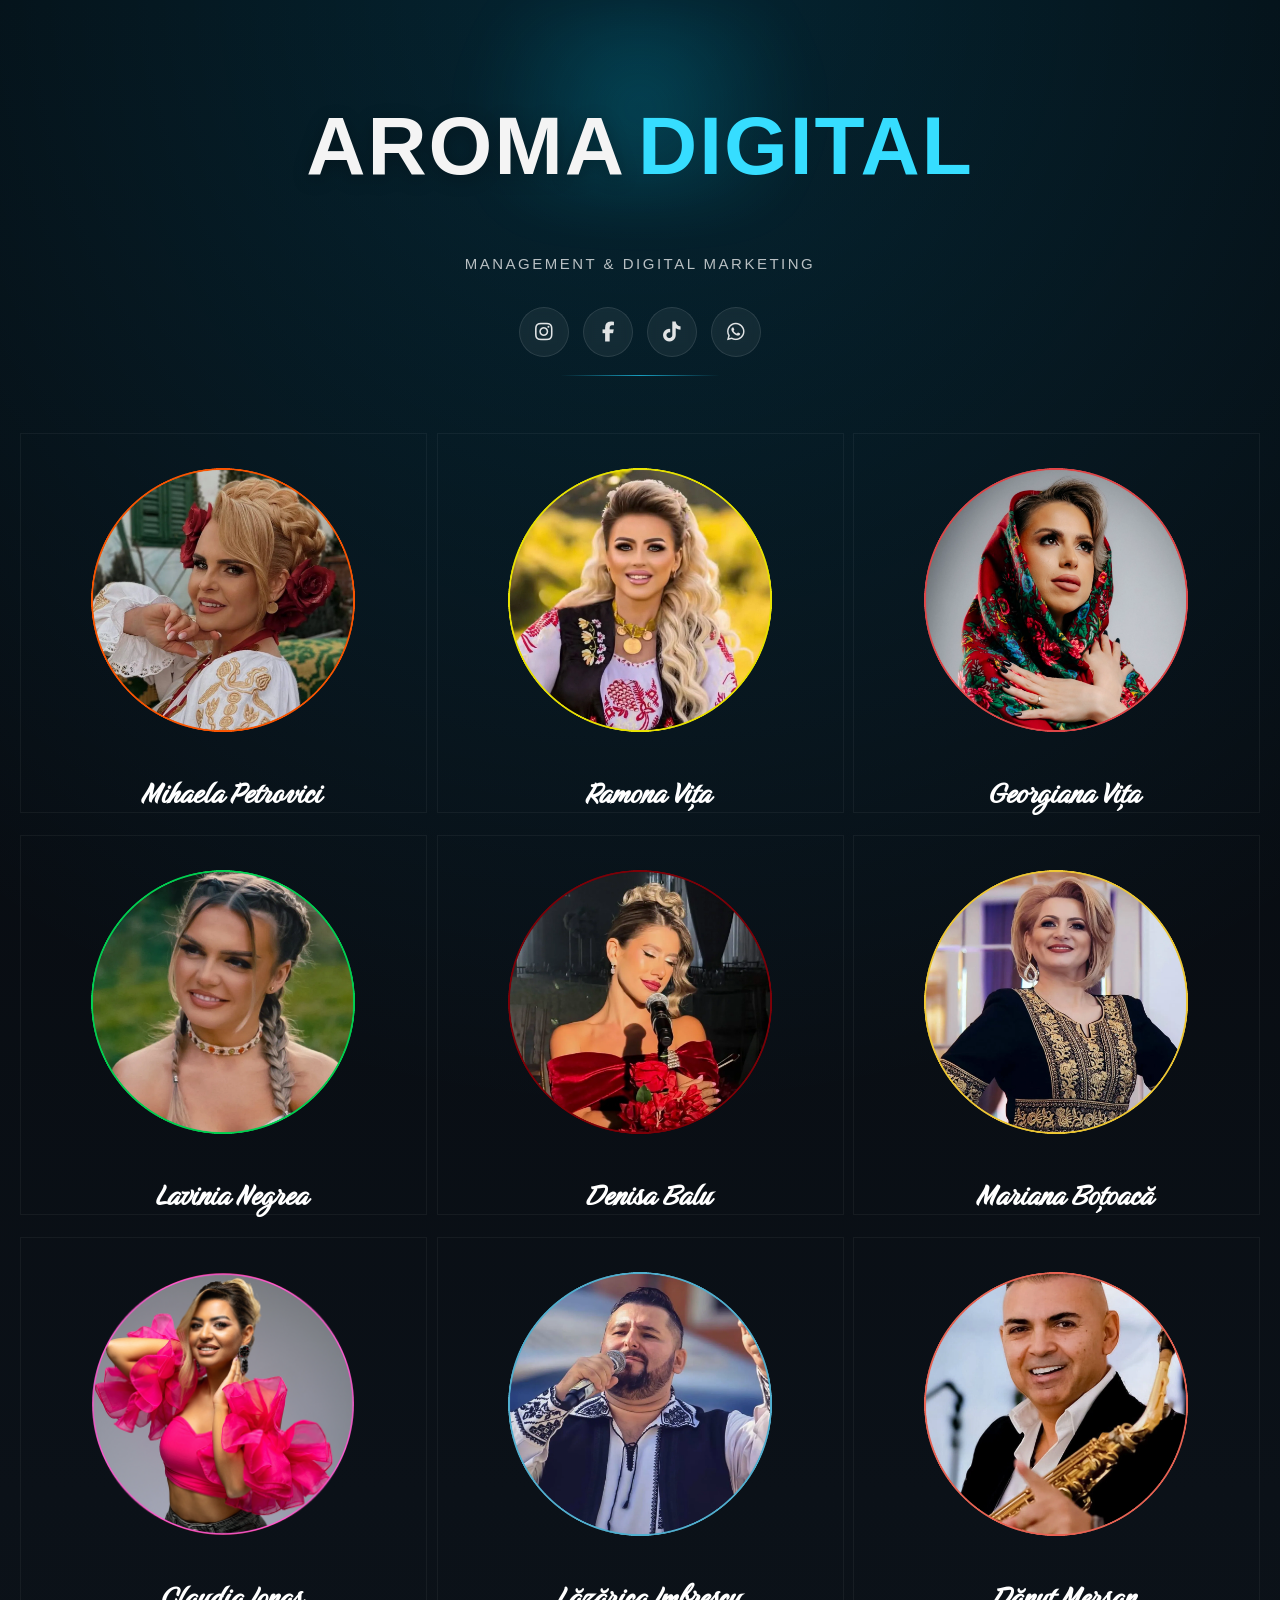
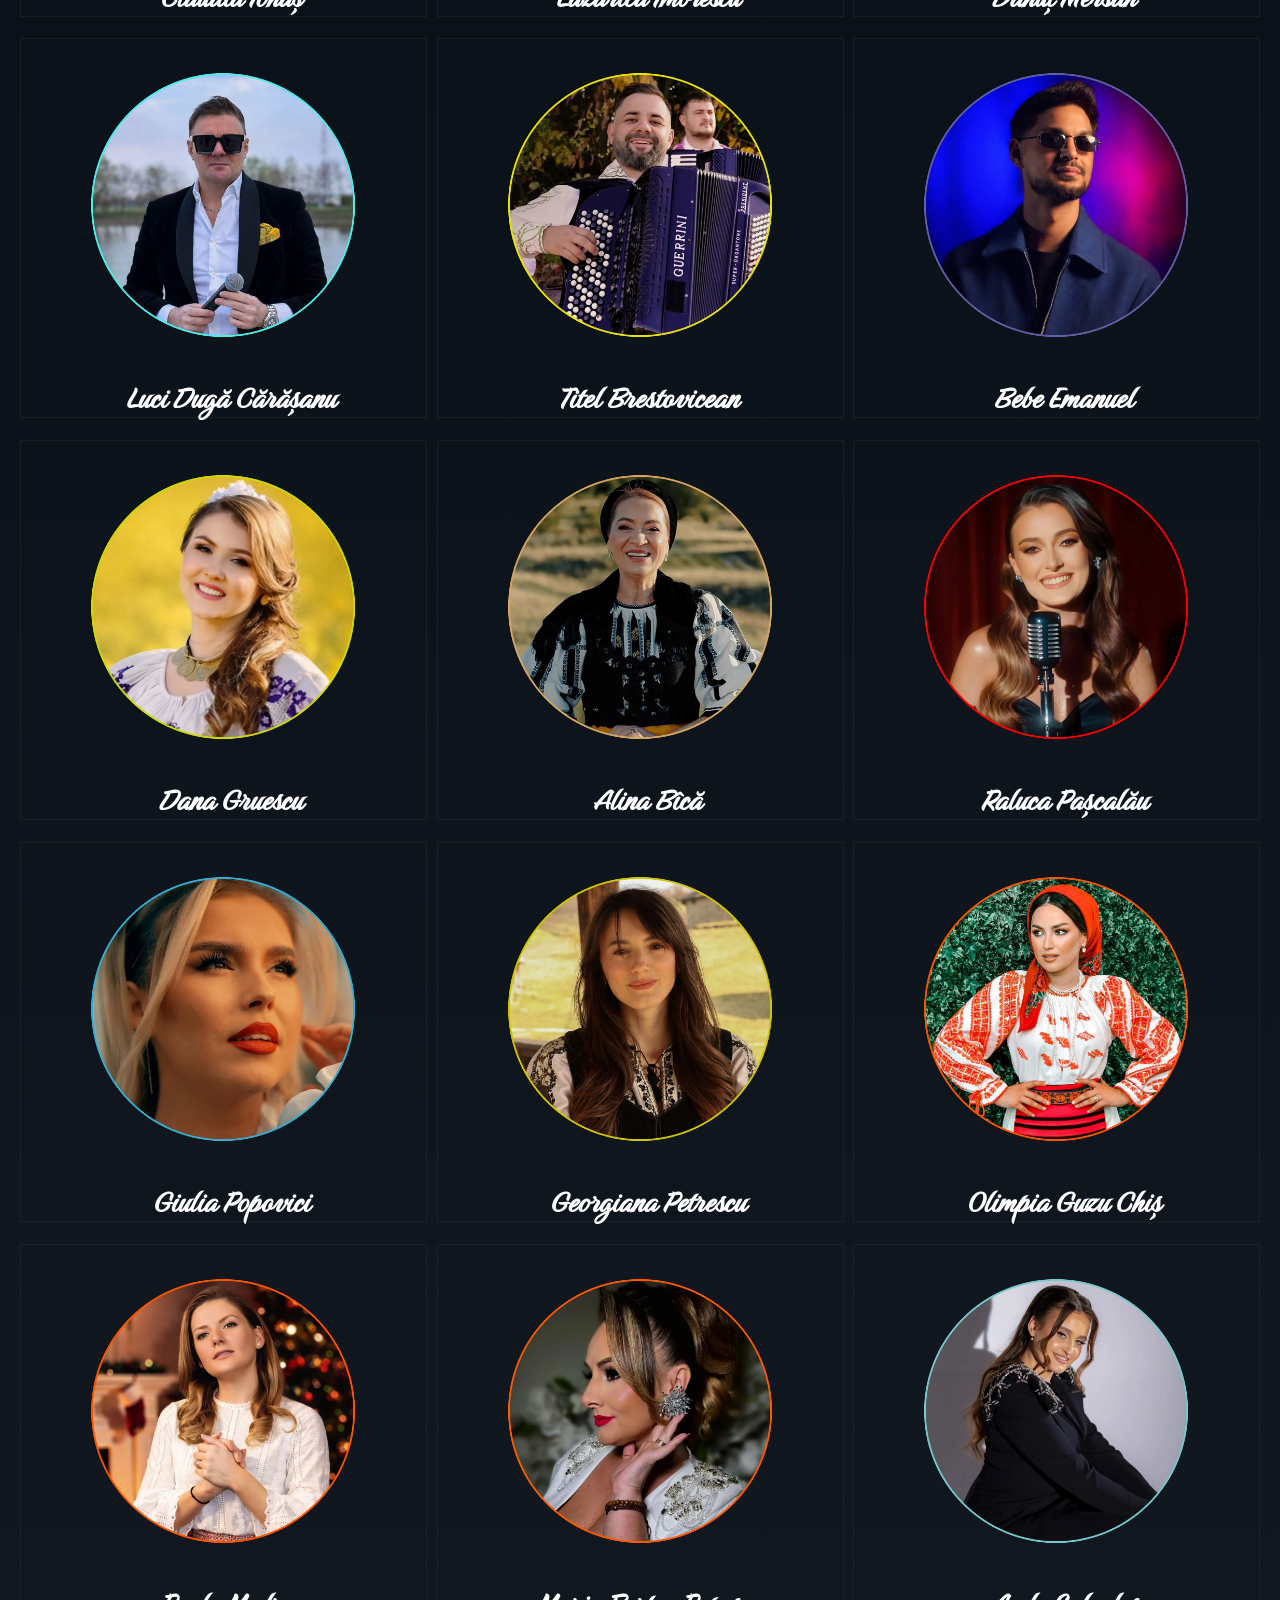
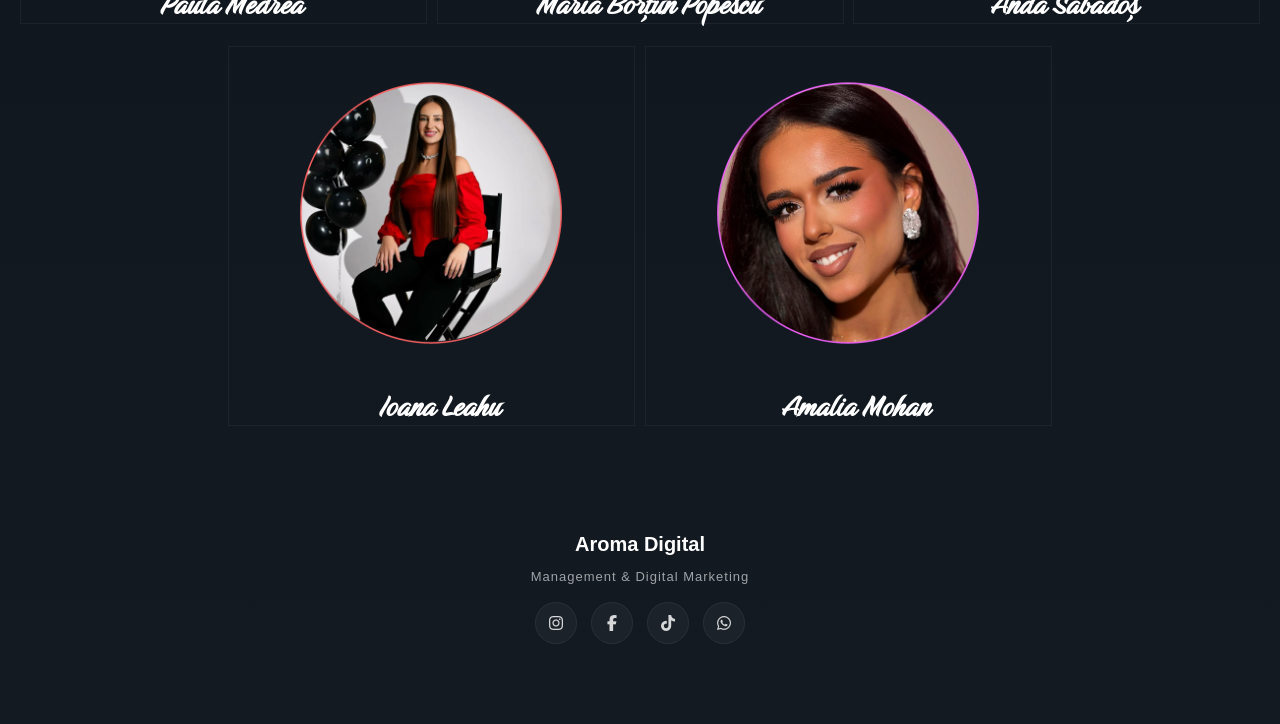
<file: index.html>
<!DOCTYPE html>
<html lang="ro">
<head>
  <meta charset="UTF-8" />
  <meta name="viewport" content="width=device-width, initial-scale=0.8" />
  <title>Aroma Digital</title>
  <link rel="icon" type="image/png" href="./artists/aroma_digital/icon_aroma.png">
  <link rel="apple-touch-icon" href="./artists/aroma_digital/icon_aroma.png">

  <meta property="og:type" content="website">
  <meta property="og:title" content="Aroma Digital">
  <meta property="og:description" content="Management & Digital Marketing">
  <meta property="og:url" content="https://pawsdigital.github.io/aromadigital/">
  <meta property="og:image" content="https://pawsdigital.github.io/aromadigital/artists/aroma_digital/aroma_share.png?v=2">
  <meta property="og:image:width" content="1200">
  <meta property="og:image:height" content="630">
  <meta property="og:image:alt" content="Aroma Digital - Management & Digital Marketing">

  <meta name="twitter:card" content="summary_large_image">
  <meta name="twitter:title" content="Aroma Digital">
  <meta name="twitter:description" content="Management & Digital Marketing">
  <meta name="twitter:image" content="https://pawsdigital.github.io/aromadigital/artists/aroma_digital/aroma_share.png?v=2">

  <link rel="stylesheet" href="./style.css" />
  <link rel="stylesheet" href="./assets/fontawesome/css/all.min.css">
</head>
<body>
  

  <div class="page-shell">

  <header class="hero">
  <h1 class="aroma-digital-title">
    <span class="aroma-digital-left">Aroma</span>
    <span class="aroma-digital-right">Digital</span>
  </h1>

  <p class="hero-subtitle">Management & Digital Marketing</p>

  <div class="hero-socials">
    <a href="https://www.instagram.com/aromadigital.ro/" target="_blank" rel="noopener noreferrer" aria-label="Instagram">
      <i class="fa-brands fa-instagram"></i>
    </a>

    <a href="https://www.facebook.com/profile.php?id=61582865013667" target="_blank" rel="noopener noreferrer" aria-label="Facebook">
      <i class="fa-brands fa-facebook-f"></i>
    </a>

    <a href="https://www.tiktok.com/@aroma.digital/" target="_blank" rel="noopener noreferrer" aria-label="TikTok">
      <i class="fa-brands fa-tiktok"></i>
    </a>

    <a href="https://wa.me/40758135436" target="_blank" rel="noopener noreferrer" aria-label="WhatsApp">
      <i class="fa-brands fa-whatsapp"></i>
    </a>
  </div>

  <div class="hero-divider"></div>
</header>


  <section class="artists-section">

     <!-- =========================
       Mihaela Petrovici
  ========================== -->

    <a href="https://tinyurl.com/MihaelaPetroviciYTsubscribe" class="artist-link" target="_blank" rel="noopener noreferrer">
      <div class="artist-card">
        <img
          src="artists/mihaela_petrovici/images/mihaela.webp"
          alt="Mihaela Petrovici"
          class="artist-image"
        />

        <div class="artist-overlay">
          <span>Mihaela Petrovici</span>
        </div>
      </div>
    </a>

     <!-- =========================
       Ramona Vița
  ========================== -->

    <a href="https://www.youtube.com/channel/UCO_UL0JupO5IaHmALKG07Dg/?sub_confirmation=1" class="artist-link" target="_blank" rel="noopener noreferrer">
  <div class="artist-card">
    <img
      src="artists/ramona_vita/images/ramona.webp"
      alt="Ramona Vița"
      class="artist-image"
    />
    <div class="artist-overlay">
      <span>Ramona Vița</span>
    </div>
  </div>
</a>

    <!-- =========================
       Georgiana Vița
  ========================== -->

    <a href="https://www.youtube.com/channel/UCoXt8Rqa-PtXmfaTBs-TdDQ?sub_confirmation=1" class="artist-link" target="_blank" rel="noopener noreferrer">
    <div class="artist-card">
      <img
        src="artists/georgiana_vita/images/georgiana_vita.webp"
        alt="Georgiana Vița"
        class="artist-image"
      />
      <div class="artist-overlay">
        <span>Georgiana Vița</span>
        </div>
  </div>
</a>

  <!-- =========================
       Lavinia Negrea
  ========================== -->

    <a href="https://www.youtube.com/channel/UC7222jVkJCi_hCpBJjAPSbw?sub_confirmation=1" class="artist-link" target="_blank" rel="noopener noreferrer">
    <div class="artist-card">
      <img
        src="artists/lavinia_negrea/images/lavinia.webp"
        alt="Lavinia Negrea"
        class="artist-image"
      />
      <div class="artist-overlay">
        <span>Lavinia Negrea</span>
        </div>
  </div>
</a>

        <!-- =========================
       Denisa Balu
  ========================== -->

    <a href="https://www.youtube.com/channel/UCGmpfpKMNAJPvCDKXY2Te0w?sub_confirmation=1" class="artist-link" target="_blank" rel="noopener noreferrer">
    <div class="artist-card">
      <img
        src="artists/denisa_balu/images/denisa.webp"
        alt="Denisa Balu"
        class="artist-image"
      />
      <div class="artist-overlay">
        <span>Denisa Balu</span>
        </div>
  </div>
</a>

  <!-- =========================
       Mariana Boțoacă
  ========================== -->

    <a href="https://www.youtube.com/channel/UCY9kLUcgoc_IAmVtIs8wQXg?sub_confirmation=1" class="artist-link" target="_blank" rel="noopener noreferrer">
    <div class="artist-card">
      <img
        src="artists/mariana_botoaca/images/mariana.webp"
        alt="Mariana Boțoacă"
        class="artist-image"
      />
      <div class="artist-overlay">
        <span>Mariana Boțoacă</span>
        </div>
  </div>
</a>

<!-- =========================
       Claudia Ionaș
  ========================== -->

    <a href="https://www.youtube.com/c/ClaudiaIonasOficial/?sub_confirmation=1" class="artist-link" target="_blank" rel="noopener noreferrer">
    <div class="artist-card">
      <img
        src="artists/claudia_ionas/images/claudia.webp"
        alt="Claudia Ionaș"
        class="artist-image"
      />
      <div class="artist-overlay">
        <span>Claudia Ionaș</span>
        </div>
  </div>
</a>

<!-- =========================
       Lăzărica Imbrescu
  ========================== -->

    <a href="https://www.youtube.com/channel/UCJafCIwOi_JfTTJ2t5sPBuw?sub_confirmation=1" class="artist-link" target="_blank" rel="noopener noreferrer">
    <div class="artist-card">
      <img
        src="artists/lazarica_imbrescu/images/lazarica.webp"
        alt="Lăzărica Imbrescu"
        class="artist-image"
      />
      <div class="artist-overlay">
        <span>Lăzărica Imbrescu</span>
        </div>
  </div>
</a>

<!-- =========================
       Dănuț Mersan
  ========================== -->

    <a href="https://www.youtube.com/channel/UCt5gOjujA1hnYEZoqZewN1A?sub_confirmation=1" class="artist-link" target="_blank" rel="noopener noreferrer">
    <div class="artist-card">
      <img
        src="artists/danut_mersan/images/danut.webp"
        alt="Dănuț Mersan"
        class="artist-image"
      />
      <div class="artist-overlay">
        <span>Dănuț Mersan</span>
        </div>
  </div>
</a>


<!-- =========================
       Luci Dugă Cărășanu
  ========================== -->

    <a href="https://www.youtube.com/channel/UCPxYvSSdgf9yeSThmJRqrKw?sub_confirmation=1" class="artist-link" target="_blank" rel="noopener noreferrer">
    <div class="artist-card">
      <img
        src="artists/luci_duga/images/luci.webp"
        alt="Luci Dugă Cărășanu"
        class="artist-image"
      />
      <div class="artist-overlay">
        <span>Luci Dugă Cărășanu</span>
        </div>
  </div>
</a>

<!-- =========================
       Titel Brestovicean
  ========================== -->

    <a href="https://www.youtube.com/channel/UC_xnXFfJTEjQUClE5MXVPqg?sub_confirmation=1" class="artist-link" target="_blank" rel="noopener noreferrer">
    <div class="artist-card">
      <img
        src="artists/titel_brestoviean/images/titel.webp"
        alt="Titel Brestovicean"
        class="artist-image"
      />
      <div class="artist-overlay">
        <span>Titel Brestovicean</span>
        </div>
  </div>
</a>


<!-- =========================
       Bebe Emanuel
  ========================== -->

    <a href="https://www.youtube.com/channel/UCITkn76gQzHQaNzY9hCZDdw?sub_confirmation=1" class="artist-link" target="_blank" rel="noopener noreferrer">
    <div class="artist-card">
      <img
        src="artists/bebe_emanuel/images/bebe.webp"
        alt="Bebe Emanuel"
        class="artist-image"
      />
      <div class="artist-overlay">
        <span>Bebe Emanuel</span>
        </div>
  </div>
</a>

<!-- =========================
       Dana Gruescu
  ========================== -->

    <a href="https://www.youtube.com/channel/UC_xnXFfJTEjQUClE5MXVPqg?sub_confirmation=1" class="artist-link" target="_blank" rel="noopener noreferrer">
    <div class="artist-card">
      <img
        src="artists/dana_gruescu/images/dana.webp"
        alt="Dana Gruescu"
        class="artist-image"
      />
      <div class="artist-overlay">
        <span>Dana Gruescu</span>
        </div>
  </div>
</a>

<!-- =========================
       Alina Bîcă
  ========================== -->

    <a href="https://www.youtube.com/channel/UCc_FaA2uLnueZ8mYhQp6k5Q?sub_confirmation=1" class="artist-link" target="_blank" rel="noopener noreferrer">
    <div class="artist-card">
      <img
        src="artists/alina_bica/images/alina.webp"
        alt="Alina Bîcă"
        class="artist-image"
      />
      <div class="artist-overlay">
        <span>Alina Bîcă</span>
        </div>
  </div>
</a>

<!-- =========================
       Raluca Pașcalău
  ========================== -->

    <a href="https://www.youtube.com/channel/UCmHQn3CGQPyAVzzy3Q424Tg?sub_confirmation=1" class="artist-link" target="_blank" rel="noopener noreferrer">
    <div class="artist-card">
      <img
        src="artists/raluca_pascalau/images/raluca.webp"
        alt="Raluca Pașcalău"
        class="artist-image"
      />
      <div class="artist-overlay">
        <span>Raluca Pașcalău</span>
        </div>
  </div>
</a>

<!-- =========================
       Giulia Popovici
  ========================== -->

    <a href="https://www.youtube.com/channel/UCXLVYh_5xHQX-RlNB9tvXpA?sub_confirmation=1" class="artist-link" target="_blank" rel="noopener noreferrer">
    <div class="artist-card">
      <img
        src="artists/giulia_popovici/images/giulia.webp"
        alt="Giulia Popovici"
        class="artist-image"
      />
      <div class="artist-overlay">
        <span>Giulia Popovici</span>
        </div>
  </div>
</a>

<!-- =========================
       Georgiana Petrescu
  ========================== -->

    <a href="https://www.youtube.com/channel/UCRIu2_3p8lv3DHoY8KzW5lQ?sub_confirmation=1" class="artist-link" target="_blank" rel="noopener noreferrer">
    <div class="artist-card">
      <img
        src="artists/georgiana_petrescu/images/georgiana.webp"
        alt="Georgiana Petrescu"
        class="artist-image"
      />
      <div class="artist-overlay">
        <span>Georgiana Petrescu</span>
        </div>
  </div>
</a>

<!-- =========================
       Olimpia Guzu Chiș
  ========================== -->

    <a href="https://www.youtube.com/channel/UC5olukOjWEYDQv3s6iCguSw?sub_confirmation=1" class="artist-link" target="_blank" rel="noopener noreferrer">
    <div class="artist-card">
      <img
        src="artists/olimpia/images/olimpia.webp"
        alt="Olimpia Guzu Chiș"
        class="artist-image"
      />
      <div class="artist-overlay">
        <span>Olimpia Guzu Chiș</span>
        </div>
  </div>
</a>

<!-- =========================
       Paula Medrea
  ========================== -->

    <a href="https://www.youtube.com/channel/UCQXJdPOu9gFrGu9cKsMNJpw?sub_confirmation=1" class="artist-link" target="_blank" rel="noopener noreferrer">
    <div class="artist-card">
      <img
        src="artists/paula_medrea/images/paula.webp"
        alt="Paula Medrea"
        class="artist-image"
      />
      <div class="artist-overlay">
        <span>Paula Medrea</span>
        </div>
  </div>
</a>

<!-- =========================
       Maria Borțun Popescu
  ========================== -->

    <a href="https://www.youtube.com/channel/UCyWUrfx1akEe4GvPuQxZWSw?sub_confirmation=1" class="artist-link" target="_blank" rel="noopener noreferrer">
    <div class="artist-card">
      <img
        src="artists/maria_bortun/images/maria.webp"
        alt="Maria Borțun Popescu"
        class="artist-image"
      />
      <div class="artist-overlay">
        <span>Maria Borțun Popescu</span>
        </div>
  </div>
</a>

<!-- =========================
       Anda Sabadoș
  ========================== -->

    <a href="https://www.youtube.com/channel/UCSm9eEBbelnqQ11T4o9GPcA?sub_confirmation=1" class="artist-link" target="_blank" rel="noopener noreferrer">
    <div class="artist-card">
      <img
        src="artists/anda_sabados/images/anda.webp"
        alt="Anda Sabadoș"
        class="artist-image"
      />
      <div class="artist-overlay">
        <span>Anda Sabadoș</span>
        </div>
  </div>
</a>

<!-- =========================
       Ioana Leahu
  ========================== -->

    <a href="https://www.youtube.com/channel/UCqA3EscVGH78sezWPXWAR6g?sub_confirmation=1" class="artist-link" target="_blank" rel="noopener noreferrer">
    <div class="artist-card">
      <img
        src="artists/ioana_leahu/images/ioana_leahu.webp"
        alt="Ioana Leahu"
        class="artist-image"
      />
      <div class="artist-overlay">
        <span>Ioana Leahu</span>
        </div>
  </div>
</a>

<!-- =========================
       Amalia Mohan
  ========================== -->

    <a href="https://www.youtube.com/channel/UCjqNzcbrou4ImMqUphuhUgw?sub_confirmation=1" class="artist-link" target="_blank" rel="noopener noreferrer">
    <div class="artist-card">
      <img
        src="artists/amalia_mohan/images/amalia.webp"
        alt="Amalia Mohan"
        class="artist-image"
      />
      <div class="artist-overlay">
        <span>Amalia Mohan</span>
        </div>
  </div>
</a>

</section>

<footer class="site-footer">
  <p class="footer-brand">Aroma Digital</p>
  <p class="footer-text">Management & Digital Marketing</p>

  <div class="footer-socials">
    <a href="https://www.instagram.com/aromadigital.ro/" target="_blank" rel="noopener noreferrer">
      <i class="fa-brands fa-instagram"></i>
    </a>
    <a href="https://www.facebook.com/profile.php?id=61582865013667" target="_blank" rel="noopener noreferrer">
      <i class="fa-brands fa-facebook-f"></i>
    </a>
    <a href="https://www.tiktok.com/@aroma.digital/" target="_blank" rel="noopener noreferrer">
      <i class="fa-brands fa-tiktok"></i>
    </a>
    <a href="https://wa.me/40758135436" target="_blank" rel="noopener noreferrer">
      <i class="fa-brands fa-whatsapp"></i>
    </a>
  </div>
</footer>

<script src="script.js"></script>




</body>
</html>
</file>
<file: style.css>
@font-face {
  font-family: "BirthstoneLocal";
  src: url("./assets/fonts/font_birthstone.ttf") format("truetype");
  font-weight: 400;
  font-style: normal;
}

html, body {
  margin: 0;
  padding: 0;
  background: #131a22;
}

body {
  min-height: 100vh;
  background:
    radial-gradient(circle at top center, rgba(0, 195, 255, 0.16) 0%, rgba(0, 195, 255, 0) 28%),
    linear-gradient(180deg, #05070b 0%, #0b1118 38%, #131a22 100%);
  font-family: Arial, Helvetica, sans-serif;
}

.page-shell {
  min-height: 100vh;
  display: flex;
  flex-direction: column;
  align-items: center;
  padding: 36px 24px 70px;
}

.hero {
  width: 100%;
  display: flex;
  justify-content: center;
  margin-bottom: 55px;
}

/* SECTIUNE TITLU AROMA DIGITAL */
.hero {
  width: 100%;
  position: sticky;
  top: 0;
  z-index: 1000;

  display: flex;
  flex-direction: column;
  align-items: center;
  justify-content: center;

  padding: 18px 20px 18px;
  margin-bottom: 28px;

  background: transparent;
  isolation: isolate;
}

.hero::before {
  content: "";
  position: absolute;
  top: -28px;
  left: 50%;
  transform: translateX(-50%);
  width: 460px;
  height: 220px;
  background: radial-gradient(
    circle,
    rgba(0, 217, 255, 0.18) 0%,
    rgba(0, 217, 255, 0.08) 38%,
    rgba(0, 217, 255, 0) 72%
  );
  filter: blur(26px);
  z-index: -1;
  pointer-events: none;
}



.aroma-digital-title,
.hero-subtitle,
.hero-socials,
.hero-divider {
  position: relative;
  z-index: 2;
}

.aroma-digital-title {
  display: flex;
  align-items: center;
  justify-content: center;
  flex-wrap: wrap;
  gap: 18px;
  text-align: center;
  font-family: Arial, Helvetica, sans-serif;
  font-size: clamp(36px, 6vw, 80px);
  font-weight: 800;
  line-height: 0.95;
  text-transform: uppercase;
  letter-spacing: 3px;
  animation: titlePop 0.45s ease-out;
}

.aroma-digital-left {
  color: #f4f4f4;
  text-shadow: 0 4px 18px rgba(0, 0, 0, 0.28);
}

.aroma-digital-right {
  color: #36ddff;
}

.hero-subtitle {
  margin-top: -30px;
  font-size: 16px;
  letter-spacing: 4px;
  text-transform: uppercase;
  color: rgba(255, 255, 255, 0.72);
  font-family: Arial, Helvetica, sans-serif;
  animation: subtitlePop 0.4s ease-out;
}

.hero-socials {
  display: flex;
  align-items: center;
  justify-content: center;
  gap: 18px;
  margin-top: 18px;
  animation: socialsPop 0.5s ease-out;
}

.hero-socials a {
  width: 42px;
  height: 42px;
  border-radius: 50%;
  display: flex;
  align-items: center;
  justify-content: center;
  text-decoration: none;
  color: rgba(255, 255, 255, 0.88);
  background: rgba(255, 255, 255, 0.06);
  border: 1px solid rgba(255, 255, 255, 0.10);
  transition: all 0.3s ease;
  backdrop-filter: blur(6px);
  cursor: default;
}

.hero-socials a:hover {
  transform: translateY(-2px);
  color: #1fd4ff;
  background: rgba(255, 255, 255, 0.10);
  border-color: rgba(31, 212, 255, 0.35);
  box-shadow: 0 0 18px rgba(31, 212, 255, 0.14);
}

.hero-socials i {
  font-size: 18px;
}

.hero-divider {
  width: 180px;
  height: 1px;
  margin-top: 22px;
  background: linear-gradient(
    90deg,
    rgba(255, 255, 255, 0) 0%,
    rgba(31, 212, 255, 0.7) 50%,
    rgba(255, 255, 255, 0) 100%
  );
  animation: dividerGrow 0.45s ease-out;
  transform-origin: center;
}

@keyframes titlePop {
  0% {
    transform: translateY(8px) scale(0.70);
    opacity: 0.72;
  }
  100% {
    transform: translateY(0) scale(1);
    opacity: 1;
  }
}

@keyframes subtitlePop {
  0% {
    transform: translateY(6px) scale(0.70);
    opacity: 0.7;
  }
  100% {
    transform: translateY(0) scale(1);
    opacity: 1;
  }
}

@keyframes socialsPop {
  0% {
    transform: translateY(8px) scale(0.70);
    opacity: 0.75;
  }
  100% {
    transform: translateY(0) scale(1);
    opacity: 1;
  }
}

@keyframes dividerGrow {
  0% {
    transform: scaleX(0.6);
    opacity: 0.5;
  }
  100% {
    transform: scaleX(1);
    opacity: 1;
  }
}





/* SECTIUNE IMAGINI ARTISTI */
.artists-section {
  width: 100%;
  min-height: auto;
  display: flex;
  align-items: flex-start;
  justify-content: center;
  gap: 40px 30px;
  flex-wrap: wrap;
  padding: 0 20px 20px;
}

.artist-link {
  text-decoration: none;
  display: inline-block;
  opacity: 1;
  transition: opacity 0.35s ease;
}

.artist-link.row-faded {
  opacity: 0.12;
}

.artist-card {
  position: relative;
  width: 250px;
  height: 250px;
  border-radius: 50%;
  overflow: hidden;
  cursor: default;
  flex-shrink: 0;
  transition: opacity 0.22s linear, transform 0.22s linear, filter 0.22s linear;
  will-change: opacity, transform, filter;
}

.artist-image {
  width: 100%;
  height: 100%;
  object-fit: cover;
  display: block;
  filter: blur(5px) brightness(0.85);
  transform: scale(1.08);
  transition: filter 0.6s ease, transform 0.6s ease;
}

.artist-overlay {
  position: absolute;
  inset: 0;
  display: flex;
  align-items: center;
  justify-content: center;
  transition: opacity 0.4s ease;
}

.artist-overlay span {
  color: white;
  font-size: 52px;
  font-family: "BirthstoneLocal", cursive;
  font-weight: 700;
  line-height: 1.1;
  transition: opacity 0.35s ease;
  position: relative;
  z-index: 2;
  width: 100%;
  text-align: center;
  padding: 0 20px;
}

.artist-card:hover .artist-image {
  filter: blur(0) brightness(1);
  transform: scale(1);
}

.artist-card:hover .artist-overlay {
  opacity: 0;
}

.artist-link.is-disabled {
  pointer-events: none;
  user-select: none;
}

.artist-link.is-disabled .artist-card {
  cursor: default;
}
/* SECTIUNE IMAGINI ARTISTI */


/* FADE SCROLLING */
.artist-link {
  text-decoration: none;
  display: inline-block;
  opacity: 0;
  transform: translateY(30px) scale(0.98);
  transition: opacity 0.8s ease, transform 0.8s ease;
}

.artist-link.is-visible {
  opacity: 1;
  transform: translateY(0) scale(1);
}
/* FADE SCROLLING */








/* ==================================================
   TABLET / iPAD PRO
   - fara blur
   - text sub imagine
   - 3 artisti pe rand
================================================== */
@media (min-width: 769px) and (max-width: 1366px) {

  .page-shell {
    padding: 28px 18px 50px;
  }

  .hero {
    padding: 24px 16px 24px;
    margin-bottom: 34px;
  }

  .hero::before {
    top: -20px;
    width: 420px;
    height: 200px;
    filter: blur(24px);
  }

  .aroma-digital-title {
    font-size: clamp(52px, 7vw, 82px);
    gap: 12px;
    letter-spacing: 2px;
  }

  .hero-subtitle {
    margin-top: 14px;
    font-size: 15px;
    letter-spacing: 2.5px;
    text-align: center;
    line-height: 1.35;
  }

  .hero-socials {
    gap: 14px;
    margin-top: 18px;
  }

  .hero-socials a {
    width: 48px;
    height: 48px;
  }

  .hero-socials i {
    font-size: 20px;
  }

  .hero-divider {
    width: 160px;
    margin-top: 18px;
  }

  .artists-section {
    width: 100%;
    min-height: auto;
    display: flex;
    flex-wrap: wrap;
    justify-content: center;
    align-items: flex-start;
    gap: 24px 12px;
    padding: 0 8px 28px;
  }

  .artist-link {
    width: calc(33.333% - 10px);
    display: flex;
    justify-content: center;
    align-items: flex-start;
    transform: none !important;
    opacity: 1;
  }

  .artist-card {
    width: 100%;
    height: auto;
    display: flex;
    flex-direction: column;
    align-items: center;
    gap: 10px;
    overflow: visible;
    border-radius: 0;
    background: transparent;
    transform: none !important;
    filter: none !important;
    box-shadow: 0 0 0 1px rgba(255, 255, 255, 0.05);
  }





  .artist-image {
    width: 82%;
    aspect-ratio: 1 / 1;
    border-radius: 50%;
    object-fit: cover;
    display: block;
    filter: none !important;
    transform: scale(0.8) !important;
  }

  .artist-overlay {
    position: static;
    inset: auto;
    display: block;
    width: 100%;
    background: none;
    opacity: 1 !important;
    pointer-events: none;
  }

  .artist-overlay span {
    display: block;
    width: 100%;
    padding: 0 8px;
    text-align: center;
    font-size: 36px;
    line-height: 1;
  }

  .artist-card:hover .artist-image {
    filter: none !important;
    transform: scale(0.8) !important;
  }

  .artist-card:hover .artist-overlay {
    opacity: 1 !important;
  }
}

/* // ................. // */

.site-footer {
  width: 100%;
  text-align: center;
  padding: 60px 20px 30px;
}

.footer-brand {
  font-size: 20px;
  font-weight: 700;
  color: white;
  margin-bottom: 8px;
}

.footer-text {
  font-size: 13px;
  color: rgba(255, 255, 255, 0.6);
  margin-bottom: 18px;
  letter-spacing: 1px;
}

.footer-socials {
  display: flex;
  justify-content: center;
  gap: 14px;
}

.footer-socials a {
  width: 40px;
  height: 40px;
  border-radius: 50%;
  display: flex;
  align-items: center;
  justify-content: center;
  text-decoration: none;
  color: rgba(255,255,255,0.82);
  background: rgba(255,255,255,0.04);
  border: 1px solid rgba(255,255,255,0.06);
  transition: all 0.3s ease;
}

.footer-socials a:hover {
  color: #1fd4ff;
  border-color: rgba(31,212,255,0.2);
  box-shadow: 0 0 20px rgba(31,212,255,0.08);
}


/* ==================================================
   MOBILE
   - fara blur
   - fara text peste poza
   - nume sub poza
   - 2 artisti pe rand
================================================== */
@media (max-width: 768px) {

  .page-shell {
    padding: 24px 12px 40px;
  }

  .hero {
    padding: 20px 12px 20px;
    margin-bottom: 28px;
  }

  .hero::before {
    top: -18px;
    width: 320px;
    height: 160px;
    filter: blur(20px);
  }

  .aroma-digital-title {
    font-size: clamp(30px, 10vw, 64px);
    gap: 8px;
    letter-spacing: 2px; 
  }

  .hero-subtitle {
    margin-top: 12px;
    font-size: 14px;
    letter-spacing: 2px;
    text-align: center;
    line-height: 1.3;
  }

  .hero-socials {
    gap: 12px;
    margin-top: 16px;
  }

  .hero-socials a {
    width: 46px;
    height: 46px;
  }

  .hero-socials i {
    font-size: 19px;
  }

  .hero-divider {
    width: 140px;
    margin-top: 16px;
  }

  .artists-section {
    width: 100%;
    min-height: auto;
    display: flex;
    flex-wrap: wrap;
    justify-content: center;
    align-items: flex-start;
    gap: 18px 8px;
    padding: 0 4px 20px;
  }

  .artist-link {
    width: calc(50% - 6px);
    display: flex;
    justify-content: center;
    align-items: flex-start;
    transform: none !important;
    opacity: 1;
  }

  .artist-card {
    width: 100%;
    height: auto;
    display: flex;
    flex-direction: column;
    align-items: center;
    gap: 8px;
    overflow: visible;
    border-radius: 0;
    background: transparent;
    transform: none !important;
    filter: none !important;
  }

  .artist-image {
    width: 80%;
    aspect-ratio: 1 / 1;
    border-radius: 50%;
    object-fit: cover;
    display: block;
    filter: none !important;
    transform: none !important;
  }

  .artist-overlay {
    position: static;
    inset: auto;
    display: block;
    width: 100%;
    background: none;
    opacity: 1 !important;
    pointer-events: none;
  }

  .artist-overlay span {
    display: block;
    width: 100%;
    padding: 0 6px;
    text-align: center;
    font-size: 34px;
    line-height: 1;
  }

  .artist-card:hover .artist-image {
    filter: none !important;
    transform: none !important;
  }

  .artist-card:hover .artist-overlay {
    opacity: 1 !important;
  }
}


/* ==================================================
   MOBILE SMALL
================================================== */
@media (max-width: 480px) {

  .aroma-digital-title {
    font-size: clamp(36px, 10vw, 54px);
  }

  .hero-subtitle {
    font-size: 12px;
    letter-spacing: 1.5px;
  }

  .hero-socials a {
    width: 42px;
    height: 42px;
  }

  .hero-socials i {
    font-size: 18px;
  }

  .artist-image {
    width: 78%;
  }

  .artist-overlay span {
    font-size: 30px;
  }
}
</file>
